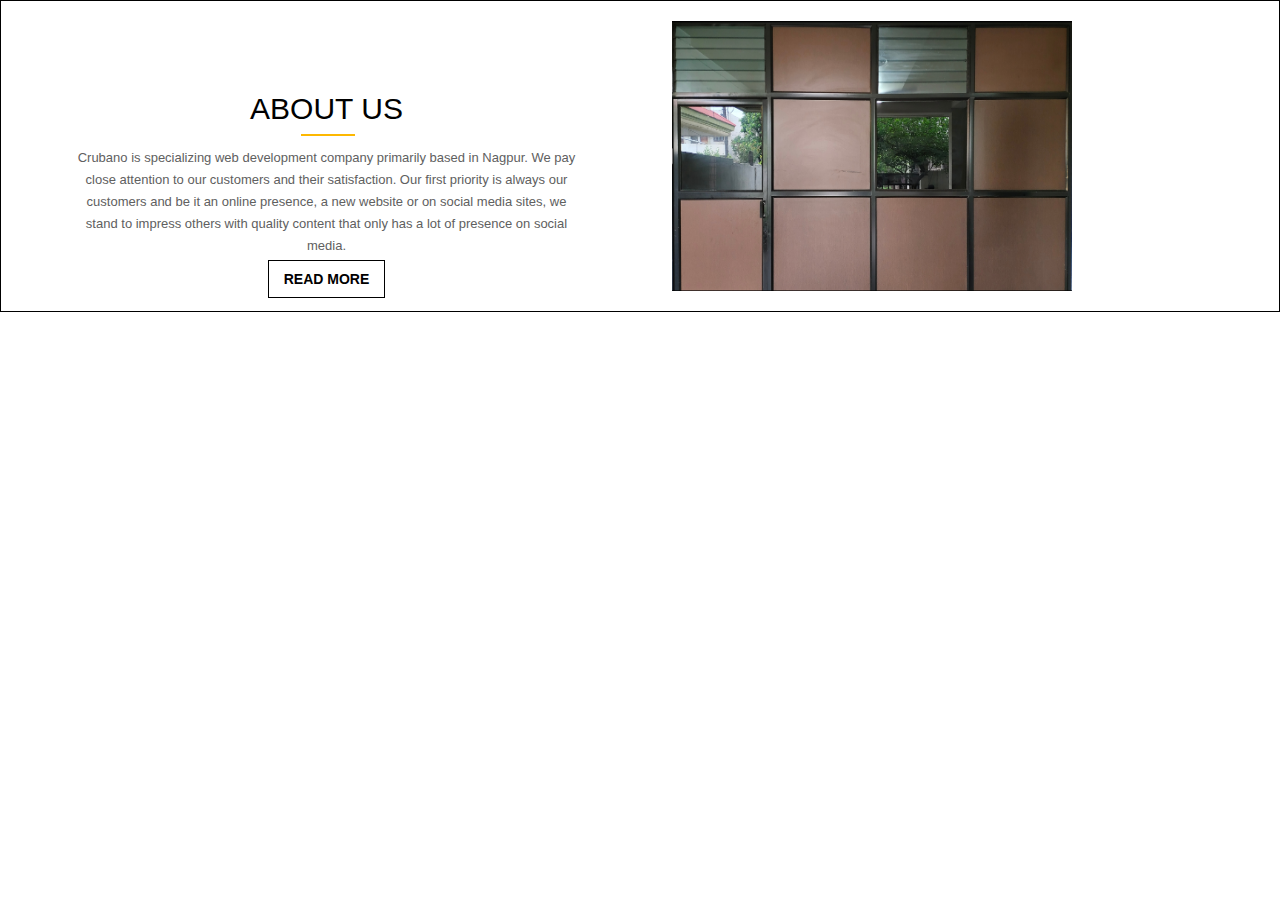
<file: pages/aboutus.html>
<!DOCTYPE html>
<html lang="en">

<head>
    <meta charset="UTF-8">
    <title>Crubano-About Us</title>
    <link rel='stylesheet' href='https://maxcdn.bootstrapcdn.com/bootstrap/3.3.7/css/bootstrap.min.css'>
    <style>
        ::-webkit-scrollbar {display:none;}
        body {
            font-size: 16px;
        }
        .aboutus-title {
            font-size: 30px;
            letter-spacing: 0;
            line-height: 32px;
            margin: 0 0 11px;
            padding: 0 0 11px;
            position: relative;
            text-transform: uppercase;
            color: #000;
        }

        .aboutus-title::after {
            background: #fdb801 none repeat scroll 0 0;
            bottom: 0;
            content: "";
            height: 2px;
            left: 45%;
            position: absolute;
            width: 54px;
        }

        .aboutus-text {
            color: #606060;
            font-size: 13px;
            line-height: 22px;
            margin: 0 0 11px;
        }

        a:hover,
        a:active {
            color: #000000;
            text-decoration: none;
            outline: 0;
            padding: 10px 20px;

        }

        .aboutus-more {
            border: 1px solid #000000;
            color: #000000;
            font-size: 14px;
            font-weight: 700;
            letter-spacing: 0;
            padding: 10px 15px;
            text-transform: uppercase;
            transition: 1000ms;
        }

        .aboutus-banner {
            width: 50%;
            padding-top: 20px;
            display: inline-block;
            text-align: center;
            
        }
        img{
            vertical-align: bottom;
        }
        .aboutus{
            display: inline-block;
            width: 45%;
            text-align: center;
        }
        @media only screen and (max-width: 600px){
            .aboutus{
            width: 100%;
            display:block;
        }
        @media only screen and (max-width: 600px){
            .aboutus-banner {
            width: 100%;
            padding-top: 20px;
            display:block;
            text-align: center;   
        }
        }
}
    </style>

</head>

<body>
    <div style="border: 1px solid black;padding-bottom: 20px;" class="aboutus-section">
        <div class="container">
            <div class="aboutus">
                <h2 class="aboutus-title">About Us</h2>
                <p class="aboutus-text">Crubano is specializing web development company primarily based in Nagpur. We pay close attention to our customers and their satisfaction. Our first priority is always our customers and be it an online presence, a new website or on social media sites, we stand to impress others with quality content that only has a lot of presence on social media.</p>
                <a class="aboutus-more" href="">read more</a>
            </div>
            <div class="aboutus-banner">
                <img width="400px" height="270px" src="images/contactus/office.png" alt="Crubano">
            </div>
        </div>
    </div>



    <div style="height: 100px;width: 100%"></div>
</body>
</html>
</file>
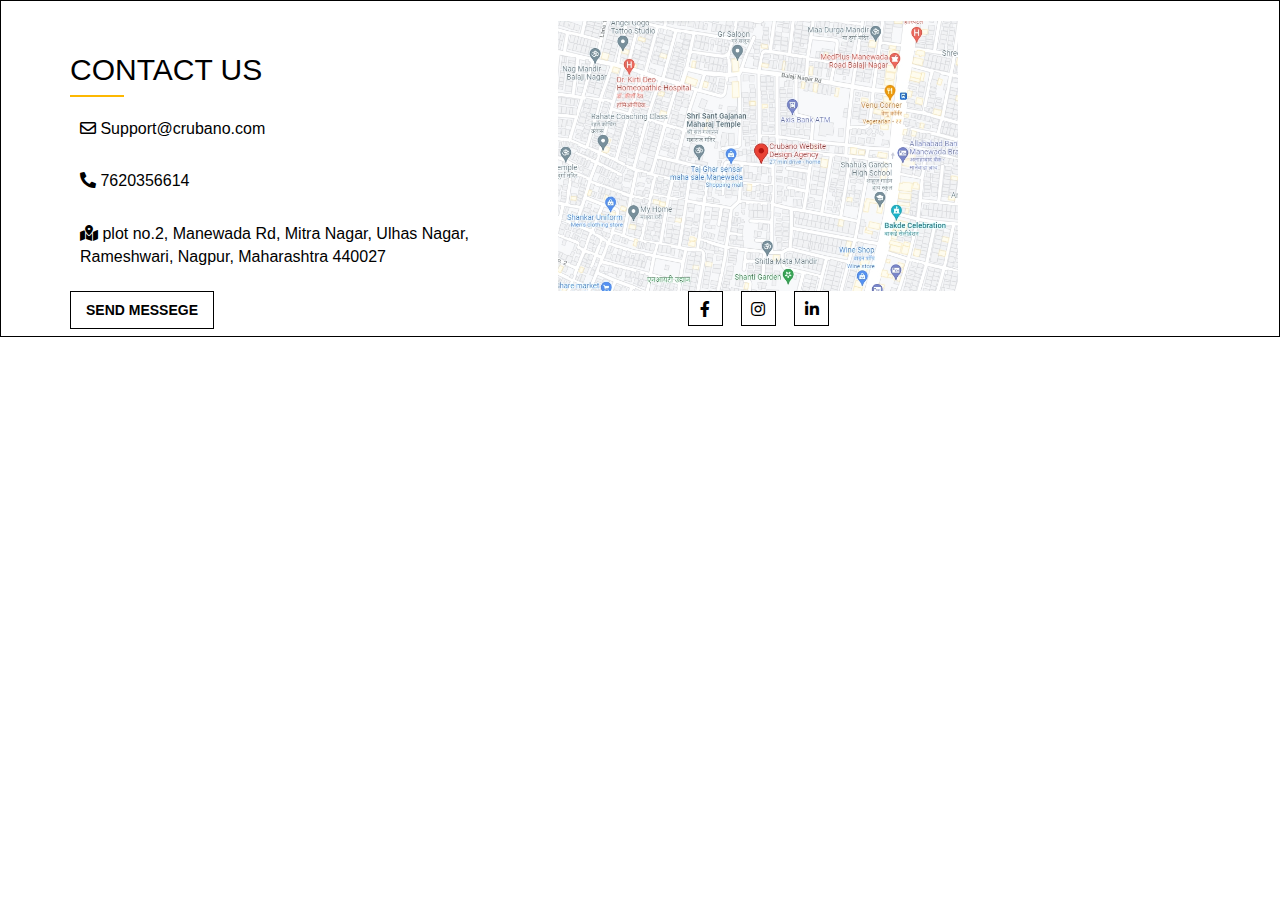
<file: pages/contact.html>
<!DOCTYPE html>
<html lang="en">
<head>
    <meta charset="UTF-8">
    <title>Crubano-Contact Us</title>
    <link rel='stylesheet' href='https://maxcdn.bootstrapcdn.com/bootstrap/3.3.7/css/bootstrap.min.css'>
    <link href="https://cdnjs.cloudflare.com/ajax/libs/font-awesome/5.13.0/css/all.min.css" rel="stylesheet">

    <style>
        ::-webkit-scrollbar {display:none;}
        body {
            font-size: 16px;
        }
        .aboutus-title {
            font-size: 30px;
            letter-spacing: 0;
            line-height: 32px;
            margin: 0 0 11px;
            padding: 0 0 11px;
            position: relative;
            text-transform: uppercase;
            color: #000;
        }

        .aboutus-title::after {
            background: #fdb801 none repeat scroll 0 0;
            bottom: 0;
            content: "";
            height: 2px;
            left: 0;
            position: absolute;
            width: 54px;
        }

        .aboutus-text {
            color: #606060;
            font-size: 13px;
            line-height: 22px;
            margin: 0 0 11px;
        }

        a:hover{
            text-decoration: none;
        }
    
        .aboutus-more {
            border: 1px solid #000000;
            color: #000000;
            font-size: 14px;
            font-weight: 700;
            letter-spacing: 0;
            padding: 10px 15px;
            text-transform: uppercase;
            transition: 1000ms;
        }
        p{
            padding: 10px;
            color: black;
        }
        p:hover{
            color: rgba(0, 0, 0, 0.623);
        }
        .aboutus-more:hover{
            padding: 10px 20px;
        }

        .aboutus-banner {
            width: 40%;
            padding-top: 20px;
            display: inline-block;
            text-align: center;
            
        }
        
        img{
            vertical-align: bottom;
        }
        .aboutus{
            display: inline-block;
            width: 40%;
            text-align: left;
        }
        
            
        @media only screen and (max-width: 600px){
            .aboutus{
            width: 100%;
            display:block;
        }
            .aboutus-banner {
            width: 100%;
            padding-top: 20px;
            display:block;
            text-align: center;   
        }
        
}
.social-link .fab {
  width: 35px;
  height: 35px;
  line-height: 35px;
  border: 1px solid #000;
  margin: 0 7px;
  cursor: pointer;
  color: black;
  transition: transform .5s;
}

.social-link .fab:hover {
  background: #000;
  color: #ffffff;
  transform: translateY(-7px);
}
    </style>

</head>

<body>
    <div style="border: 1px solid black; padding-bottom: 10px;" class="aboutus-section">
        <div class="container">
            <div class="aboutus">
                <h2 class="aboutus-title">Contact Us</h2>
                <a target="_blank" href="mailto:Support@crubano.com"><p><i class="far fa-envelope"></i>  Support@crubano.com</p></a>
                <a target="_blank" href="tel:7620356614"><p> <i class="fas fa-phone-alt"></i> 7620356614</p>
                </a>
                <a  target="_blank" href="https://g.page/crubano-website-design-agency?share"><p style="padding-bottom: 20px;"><i class="fas fa-map-marked-alt"></i> plot no.2, Manewada Rd, Mitra Nagar, Ulhas Nagar, Rameshwari, Nagpur, Maharashtra 440027</p></a>
                <a class="aboutus-more" href="">Send Messege</a>
            </div>
            <div class="aboutus-banner">
                <a target="_blank" href="https://g.page/crubano-website-design-agency?share"> <img  width="400px" height="270px" src="images/contactus/map.png" alt="Crubano"></a>
                <div class="social-link">
                    <a href="https://www.facebook.com/CrubanoWebsiteDesignAgency" target="_blank"><i class="fab fa-facebook-f"></i></a>
                    <a href="https://www.instagram.com/crubanowebsitedesignagency/" target="_blank"><i class="fab fa-instagram"></i></a>
                    <a href="" target="_blank"><i class="fab fa-linkedin-in"></i></a>
                  </div>
            </div>
            
        </div>
    </div>
        

    <div style="height: 100px;width: 100%"></div>
</body>
</html>
</file>
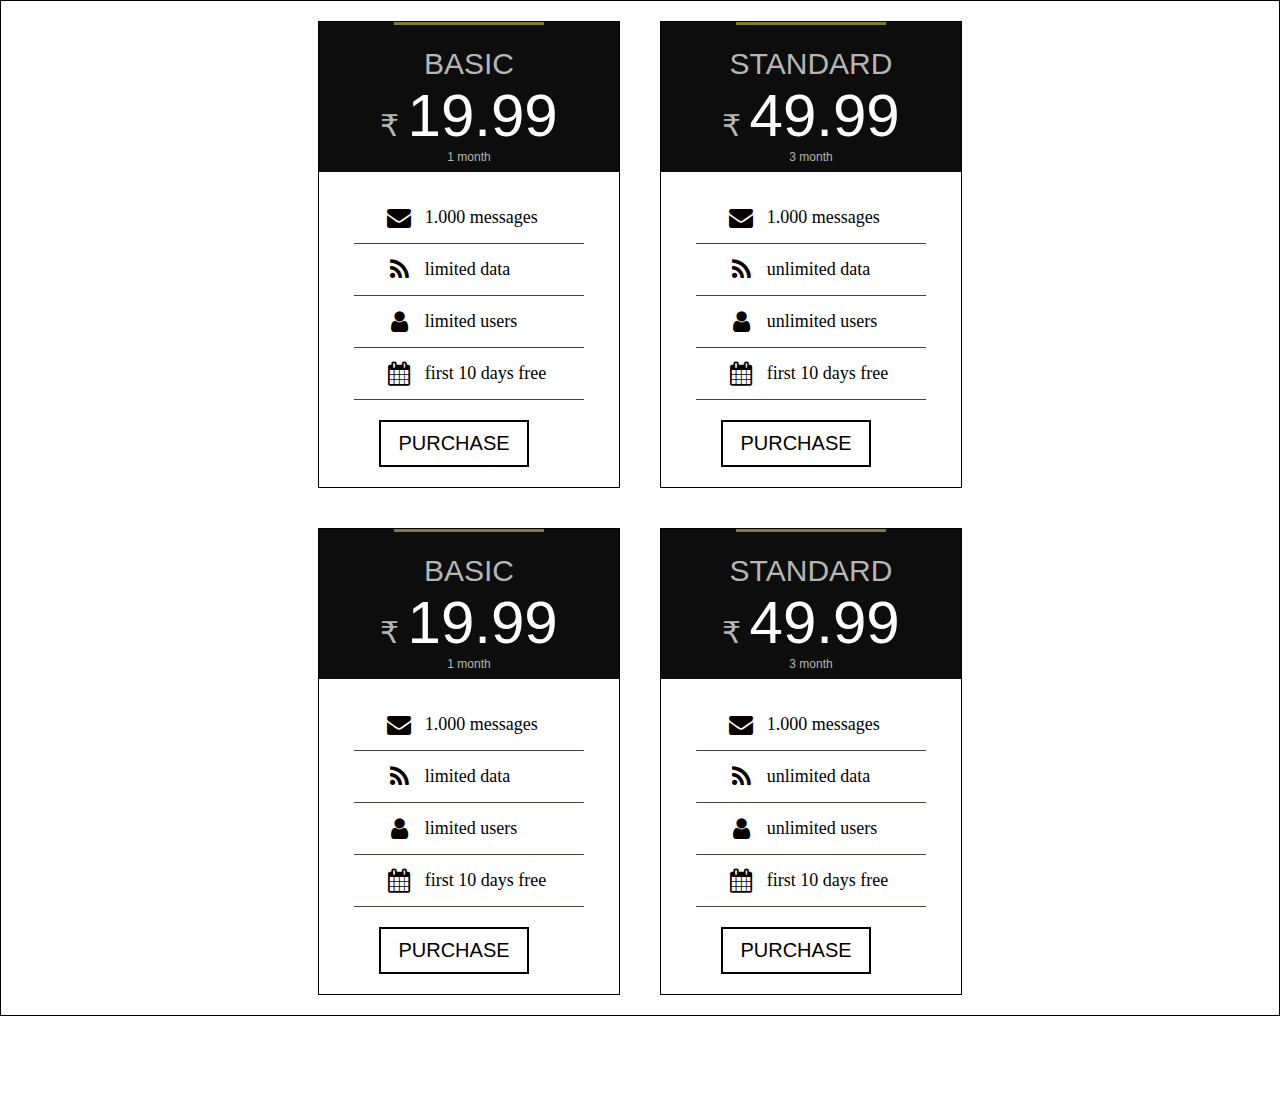
<file: pages/package.html>
<!DOCTYPE html>
<html lang="en" >
<head>
  <meta charset="UTF-8">
  <title>Crubano-Pricing Table</title>
  <link rel='stylesheet' href='https://maxcdn.bootstrapcdn.com/font-awesome/4.7.0/css/font-awesome.min.css'>
<style>
    @media only screen and (max-width: 600px){
    .container{
    flex-direction: column;
}
}
    ::-webkit-scrollbar {display:none;}
    body{
    padding: 0;
    margin: 0;
    background: #ffffff00;
}
.container{
    display: flex;
    justify-content: center;
}

.container h1{
    color: rgb(0, 0, 0);
    text-align: center;
}
.container .price-table{
    width: 300px;
    margin: 20px;
    color: #FFF;
    border:1px solid #000;
    transition: all .5s ease-in-out;
}
.container .price-table .price{
    background: #0d0d0d;
    height: 100px;
    padding: 25px 20px;
    text-align: center;
    position: relative;
    transition: all .5s ease-in-out;
}
.container .price-table:hover{
    box-shadow: 5px 5px rgb(134, 235, 134),
      10px 10px rgba(134, 235, 134, 0.8), 15px 15px rgba(214, 221, 244, 0.2),
      20px 20px rgba(134, 235, 134, 0.59), 25px 25px rgba(214, 221, 244, 0.05);
     position: relative;
      top: -10px;
      left: -10px;
    }


.container .price-table .price span{
    display: block;
    text-transform: uppercase;
    font-size: 30px;
    font-family: sans-serif;
    color: #b5b5b5;
}

.container .price-table .price span:last-of-type{
    text-transform: none;
    font-size: 12px;
}

.container .price-table .price span .sp-price{
    display: inline;
    font-size: 60px;
    color: rgb(255, 255, 255);
}

.container .price-table ul{
    list-style: none;
    margin: 0;
    padding: 20px;
}

.container .price-table ul li{
    width: 180px;
    margin: auto;
    border-bottom: 1px solid #484239;
    padding: 15px 20px 15px 30px;
    color: #000000;
    font-size: 18px;
}

.container .price-table ul li i{
    margin-right: 10px;
    color: #070000;
}

.container .price-table button{
    text-transform: uppercase;
    text-align: center;
    padding: 10px;
    width: 150px;
    margin-left: 60px;
    margin-bottom: 20px;
    background: transparent;
    border:2px solid #000;
    font-size: 20px;
}

.container .price-table button:hover{
    cursor: pointer;
}
.container .price-table .price.first:before{
    content: '';
    position: absolute;
    top: 0;
    left: 50%;
    transform: translateX(-50%);
    width: 150px;
    height: 3px;
    background: #857832;
}

.container .price-table .price.second:before{
    content: '';
    position: absolute;
    top: 0;
    left: 50%;
    transform: translateX(-50%);
    width: 150px;
    height: 3px;
    background: #857832;
}



</style>

</head>
<body>
<!-- partial:index.partial.html -->
<div style="border: 1px solid black;">
<div class="container">
            <div class="price-table">
                <div class="price first">
                    <span>Basic</span>
                    <span>₹ <span class="sp-price">19.99</span></span>
                    <span>1 month</span>
                </div>
                <ul>
                    <li><i class="fa fa-envelope fa-lg fa-fw"></i>1.000 messages</li>
                    <li><i class="fa fa-rss fa-lg fa-fw"></i>limited data</li>
                    <li><i class="fa fa-user fa-lg fa-fw"></i>limited users</li>
                    <li><i class="fa fa-calendar fa-lg fa-fw"></i>first 10 days free</li>
                </ul>
                <button>Purchase</button>
            </div>
            <div class="price-table">
                <div class="price second">
                    <span>Standard</span>
                    <span>₹  <span class="sp-price">49.99</span></span>
                    <span>3 month</span>
                </div>
                <ul>
                    <li><i class="fa fa-envelope fa-lg fa-fw"></i>1.000 messages</li>
                    <li><i class="fa fa-rss fa-lg fa-fw"></i>unlimited data</li>
                    <li><i class="fa fa-user fa-lg fa-fw"></i>unlimited users</li>
                    <li><i class="fa fa-calendar fa-lg fa-fw"></i>first 10 days free</li>
                </ul>
                <button>Purchase</button>
            </div>
        </div>
<div class="container">
            <div class="price-table">
                <div class="price first">
                    <span>Basic</span>
                    <span>₹ <span class="sp-price">19.99</span></span>
                    <span>1 month</span>
                </div>
                <ul>
                    <li><i class="fa fa-envelope fa-lg fa-fw"></i>1.000 messages</li>
                    <li><i class="fa fa-rss fa-lg fa-fw"></i>limited data</li>
                    <li><i class="fa fa-user fa-lg fa-fw"></i>limited users</li>
                    <li><i class="fa fa-calendar fa-lg fa-fw"></i>first 10 days free</li>
                </ul>
                <button>Purchase</button>
            </div>
            <div class="price-table">
                <div class="price second">
                    <span>Standard</span>
                    <span>₹  <span class="sp-price">49.99</span></span>
                    <span>3 month</span>
                </div>
                <ul>
                    <li><i class="fa fa-envelope fa-lg fa-fw"></i>1.000 messages</li>
                    <li><i class="fa fa-rss fa-lg fa-fw"></i>unlimited data</li>
                    <li><i class="fa fa-user fa-lg fa-fw"></i>unlimited users</li>
                    <li><i class="fa fa-calendar fa-lg fa-fw"></i>first 10 days free</li>
                </ul>
                <button>Purchase</button>
            </div>
        </div>
    </div>
<!-- partial -->


<div style="height: 100px;width: 100%"></div>
</body>
</html>
</file>
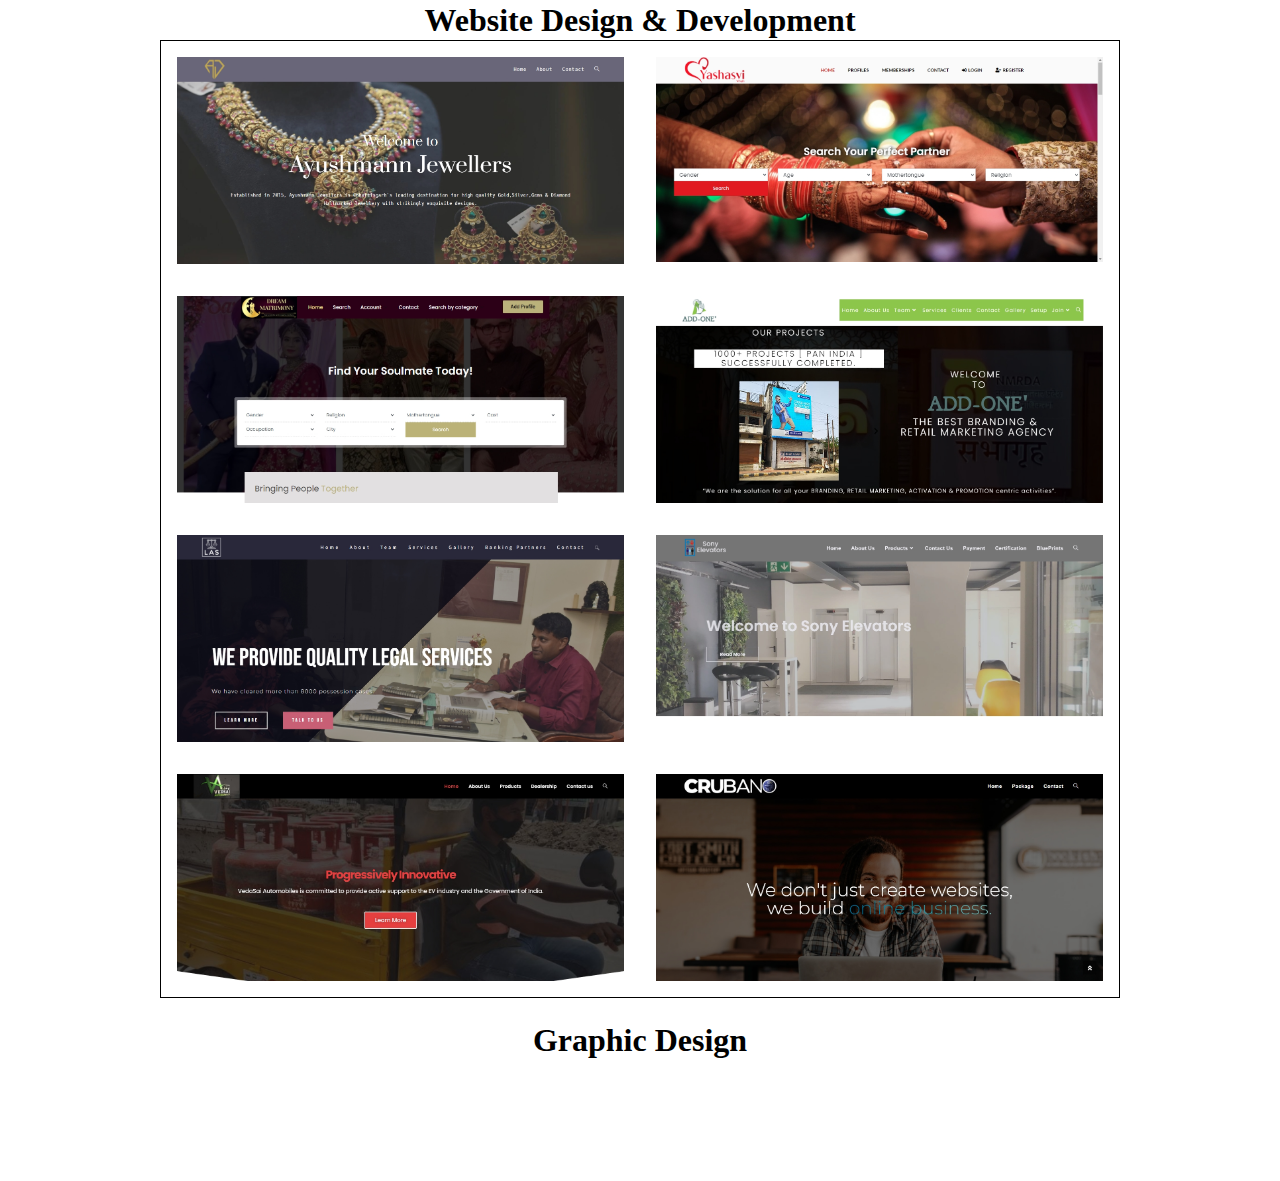
<file: pages/portfolio.html>
<!DOCTYPE html>
<html lang="en" >
<head>
  <meta charset="UTF-8">
  <title>Crubano-Portfolio</title>
  <meta name="viewport" content="width=device-width, initial-scale=1, maximum-scale=1, user-scalable=no">
  <style>
    ::-webkit-scrollbar {display:none;}
  html {
    box-sizing: border-box;
  }
  
  *,
  *:before,
  *:after {
    box-sizing: inherit;
  }
  
  body {
    margin: 0;
    min-height: 100vh;
    font-size: 1rem;
    line-height: 1.25;
    background-color: #ffffff00;
  }
  
  .grid {
    width: 100%;
    max-width: 60rem;
    margin-left: auto;
    margin-right: auto;
  
    display: flex;
    -webkit-box-orient: horizontal;
    -webkit-box-direction: normal;
    flex-direction: row;
    flex-wrap: wrap;
  }
  
  .grid-block {
    width: 50%;
    min-height: 11.25rem;
    padding: 1rem;
  }
  
  .image-grid {
    -webkit-perspective: 1000px;
    perspective: 1000px;
  }
  
  .image-grid .tile-link:hover .tile-img {
    top: -1rem;
    left: -1rem;
  }
  
  .image-grid .tile-img {
    position: relative;
    top: 0;
    left: 0;
    -webkit-transition-property: opacity, top, left, box-shadow;
    transition-property: opacity, top, left, box-shadow;
  }
  
  .tile-link {
    display: block;
  }
  
  .tile-link:hover .tile-img {
    opacity: 1;
  }
  
  .tile-link:hover .tile-img-link {
    display: block;
  }
  
  .tile-link:hover .tile-img-link:hover .tile-img {
    opacity: 0.5;
  }
  
  .tile-img {
    display: block;
    width: 100%;
    height: auto;
    opacity: 1;
    -webkit-transition-property: opacity;
    transition-property: opacity;
    -webkit-transition-duration: 0.125s;
    transition-duration: 0.125s;
    -webkit-transition-timing-function: ease-in;
    transition-timing-function: ease-in;
  }
  .tile-link:hover .tile-img1 {
    box-shadow: 5px 5px rgba(244, 170, 200, 0.4),
      10px 10px rgba(244, 170, 200, 0.3), 15px 15px rgba(244, 170, 200, 0.2),
      20px 20px rgba(244, 170, 200, 0.1), 25px 25px rgba(244, 170, 200, 0.05);
  }
  
  .tile-link:hover .tile-img2 {
    box-shadow: 5px 5px rgba(45, 186, 233, 0.4), 10px 10px rgba(45, 186, 233, 0.3),
      15px 15px rgba(45, 186, 233, 0.2), 20px 20px rgba(45, 186, 233, 0.1),
      25px 25px rgba(45, 186, 233, 0.05);
  }
  
  .tile-link:hover .tile-img3 {
    box-shadow: 5px 5px rgb(134, 235, 134),
      10px 10px rgba(134, 235, 134, 0.8), 15px 15px rgba(214, 221, 244, 0.2),
      20px 20px rgba(134, 235, 134, 0.59), 25px 25px rgba(214, 221, 244, 0.05);
  }
  
  .tile-link:hover .tile-img4 {
    box-shadow: 5px 5px rgba(82, 119, 192, 0.4), 10px 10px rgba(82, 119, 192, 0.3),
      15px 15px rgba(82, 119, 192, 0.2), 20px 20px rgba(82, 119, 192, 0.1),
      25px 25px rgba(82, 119, 192, 0.05);
  }
  
  .tile-link:hover .tile-img5 {
    box-shadow: 5px 5px rgba(138, 218, 245, 0.4),
      10px 10px rgba(138, 218, 245, 0.3), 15px 15px rgba(138, 218, 245, 0.2),
      20px 20px rgba(138, 218, 245, 0.1), 25px 25px rgba(138, 218, 245, 0.05);
  }
  
  .tile-link:hover .tile-img6 {
    box-shadow: 5px 5px rgba(203, 215, 193, 0.4),
      10px 10px rgba(203, 215, 193, 0.3), 15px 15px rgba(203, 215, 193, 0.2),
      20px 20px rgba(203, 215, 193, 0.1), 25px 25px rgba(203, 215, 193, 0.05);
  }
  
  .tile-link:hover .tile-img7 {
    box-shadow: 5px 5px rgba(91, 209, 250, 0.4), 10px 10px rgba(91, 209, 250, 0.3),
      15px 15px rgba(91, 209, 250, 0.2), 20px 20px rgba(91, 209, 250, 0.1),
      25px 25px rgba(91, 209, 250, 0.05);
  }
  
  .tile-link:hover .tile-img8 {
    box-shadow: 5px 5px rgba(145, 156, 196, 0.4),
      10px 10px rgba(145, 156, 196, 0.3), 15px 15px rgba(145, 156, 196, 0.2),
      20px 20px rgba(145, 156, 196, 0.1), 25px 25px rgba(145, 156, 196, 0.05);
  }
  
  .tile-link:hover .tile-img9 {
    box-shadow: 5px 5px rgba(188, 97, 129, 0.4), 10px 10px rgba(188, 97, 129, 0.3),
      15px 15px rgba(188, 97, 129, 0.2), 20px 20px rgba(188, 97, 129, 0.1),
      25px 25px rgba(188, 97, 129, 0.05);
  }
  
  .tile-link:hover .tile-img10 {
    box-shadow: 5px 5px rgba(4, 140, 231, 0.4), 10px 10px rgba(4, 140, 231, 0.3),
      15px 15px rgba(4, 140, 231, 0.2), 20px 20px rgba(4, 140, 231, 0.1),
      25px 25px rgba(4, 140, 231, 0.05);
  }</style>
</head>
<body>
<!-- partial:index.partial.html -->
<div style="text-align: center;margin:0px;"><h1 style="margin:0px;">Website Design & Development</h1></div>
<div style="border: 1px solid black;" class="grid image-grid">
  <div class="grid-block">
    <div class="tile">
      <a class="tile-link" href="http://ayushmannjewellers.com/" target="_blank">
        <img class="tile-img tile-img1" src="images/portfolio/ayushmannjewellers.png" alt="Image">
      </a>
    </div>
  </div>

  <div class="grid-block">
    <div class="tile">
      <a class="tile-link" target="_blank" href="https://yash-asvi.com/">
        <img class="tile-img tile-img2" src="images/portfolio/yashasvi.png" alt="Image">
      </a>
    </div>
  </div>

  <div class="grid-block">
    <div class="tile">
      <a class="tile-link" href="https://dreammatrimony.co.in/" target="_blank">
        <img class="tile-img tile-img3" src="images/portfolio/dreammatrimony.png" alt="Image">
      </a>
    </div>
  </div>

  <div class="grid-block">
    <div class="tile">
      <a class="tile-link" target="_blank" href="https://addone.co/">
        <img class="tile-img tile-img4" src="images/portfolio/addone.png" alt="Image">
      </a>
    </div>
  </div>

  <div class="grid-block">
    <div class="tile">
      <a class="tile-link" target="_blank" href="https://legalallianceservices.com/">
        <img class="tile-img tile-img5" src="images/portfolio/legalalliance.png" alt="Image">
      </a>
    </div>
  </div>

  <div class="grid-block">
    <div class="tile">
      <a class="tile-link" href="https://sonyelevators.co/" target="_blank">
        <img class="tile-img tile-img6" src="images/portfolio/sonyelevetors.png" alt="Image">
      </a>
    </div>
  </div>

  <div class="grid-block">
    <div class="tile">
      <a class="tile-link" target="_blank" href="https://vedsaiautomobiles.com/">
        <img class="tile-img tile-img8" src="images/portfolio/vedsai.png" alt="Image">
      </a>
    </div>
  </div>
  <div class="grid-block">
    <div class="tile">
      <a class="tile-link" href="https://crubano.com" target="_blank">
        <img class="tile-img tile-img10" src="images/portfolio/Crubano.png" alt="Image">
      </a>
    </div>
  </div>
  </div>
  <div style="text-align: center;"><h1>Graphic Design</h1></div>







<div style="height: 100px;width: 100%"></div>
<!-- partial -->
</body>
</html>
</file>
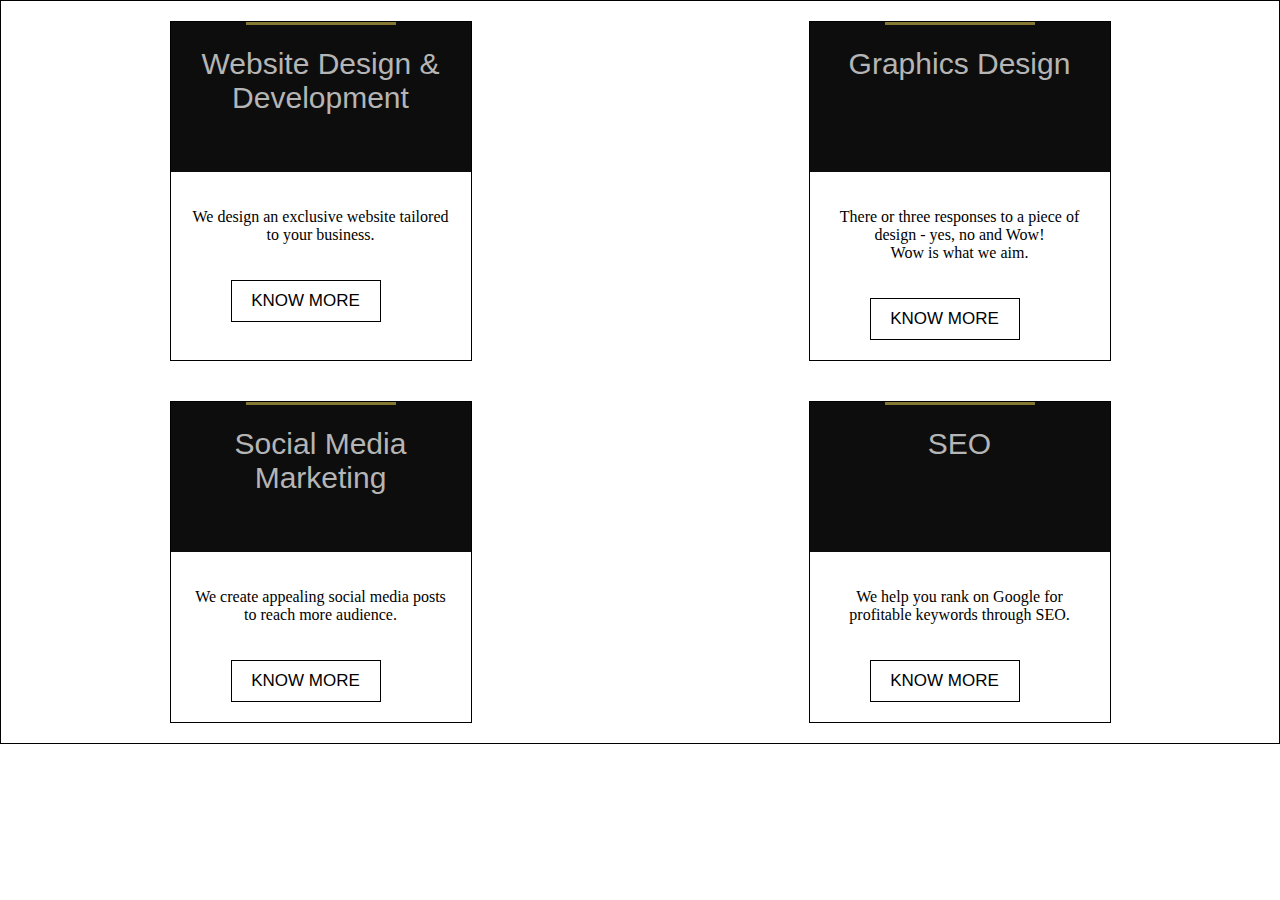
<file: pages/service.html>
<!DOCTYPE html>
<html lang="en" >
<head>
  <meta charset="UTF-8">
  <title>Crubano-Services</title>
  <link rel='stylesheet' href='https://maxcdn.bootstrapcdn.com/font-awesome/4.7.0/css/font-awesome.min.css'>
<style>

    @media only screen and (max-width: 600px){
    .container{
    flex-direction: column;
    }
    .container .price-table{
        margin: 20px auto;

    }
}
    ::-webkit-scrollbar {display:none;}
    body{
    padding: 0;
    margin: 0;
    background: #ffffff00;
}
.container{
    display: flex;
    justify-content: center;
}

.container h1{
    color: rgb(0, 0, 0);
    text-align: center;
}
.container .price-table{
    width: 300px;
    margin: 20px auto;
    color: rgb(0, 0, 0);
    border:1px solid #000;
    transition: all .5s ease-in-out;
}
.container .price-table p{
    padding: 20px;
    text-align: center;
}
.container .price-table p::after{
    content: "";
    width: 50px;
    height: 50px;
    background: url(images/services/laptop-code-solid.svg);
    fill: black;
    
}
.container .price-table .price{
    background: #0d0d0d;
    height: 100px;
    padding: 25px 20px;
    text-align: center;
    position: relative;
    transition: all .5s ease-in-out;
}
.container .price-table:hover{
    box-shadow: 5px 5px rgb(134, 235, 134),
      10px 10px rgba(134, 235, 134, 0.8), 15px 15px rgba(214, 221, 244, 0.2),
      20px 20px rgba(134, 235, 134, 0.59), 25px 25px rgba(214, 221, 244, 0.05);
     position: relative;
      top: -10px;
      left: -10px;
    }


.container .price-table .price span{
    display: block;
    text-transform: uppercase;
    font-size: 30px;
    font-family: sans-serif;
    color: #b5b5b5;
}

.container .price-table .price span:last-of-type{
    text-transform: none;
    font-size: 30px;
}

.container .price-table .price span .sp-price{
    display: inline;
    font-size: 60px;
    color: rgb(255, 255, 255);
}

.container .price-table ul{
    list-style: none;
    margin: 0;
    padding: 20px;
}

.container .price-table ul li{
    width: 180px;
    margin: auto;
    border-bottom: 1px solid #484239;
    padding: 15px 20px 15px 30px;
    color: #000000;
    font-size: 18px;
}

.container .price-table ul li i{
    margin-right: 10px;
    color: #070000;
}

.container .price-table button{
    text-transform: uppercase;
    text-align: center;
    padding: 10px;
    width: 150px;
    margin-left: 60px;
    margin-bottom: 20px;
    background: transparent;
    border:1px solid #000;
    font-size: 17px;
}

.container .price-table button:hover{
    cursor: pointer;
    padding: 10px 15px;
}
.container .price-table .price.first:before{
    content: '';
    position: absolute;
    top: 0;
    left: 50%;
    transform: translateX(-50%);
    width: 150px;
    height: 3px;
    background: #857832;
}

.container .price-table .price.second:before{
    content: '';
    position: absolute;
    top: 0;
    left: 50%;
    transform: translateX(-50%);
    width: 150px;
    height: 3px;
    background: #857832;
}

</style>

</head>
<body>
<!-- partial:index.partial.html -->
<div style="border: 1px solid black;">
<div class="container">
            <div class="price-table">
                <div class="price first">
                    <span>Website Design & Development</span>                    
                </div>
                <p>We design an exclusive website tailored to your business.</p>
                    
                <button>Know More</button>
            </div>
            <div class="price-table">
                <div class="price first">
                    <span>Graphics Design</span>
                </div>
                <p>There or three responses to a piece of design - yes, no and Wow!<br>Wow is what we aim.</p>
                <button>Know More</button>
            </div>
        </div>
<div class="container">
    <div class="price-table">
        <div class="price first">
            <span>Social Media Marketing</span>
        </div>
        <p>We create appealing social media posts to reach more audience.</p>
            
        <button>Know More</button>
    </div>
    <div class="price-table">
        <div class="price first">
            <span>SEO</span>
        </div>
        <p>We help you rank on Google for profitable keywords through SEO.</p>
        <button>Know More</button>
    </div>
</div>
        </div>
    </div>
<!-- partial -->


<div style="height: 100px;width: 100%"></div>
</body>
</html>
</file>
